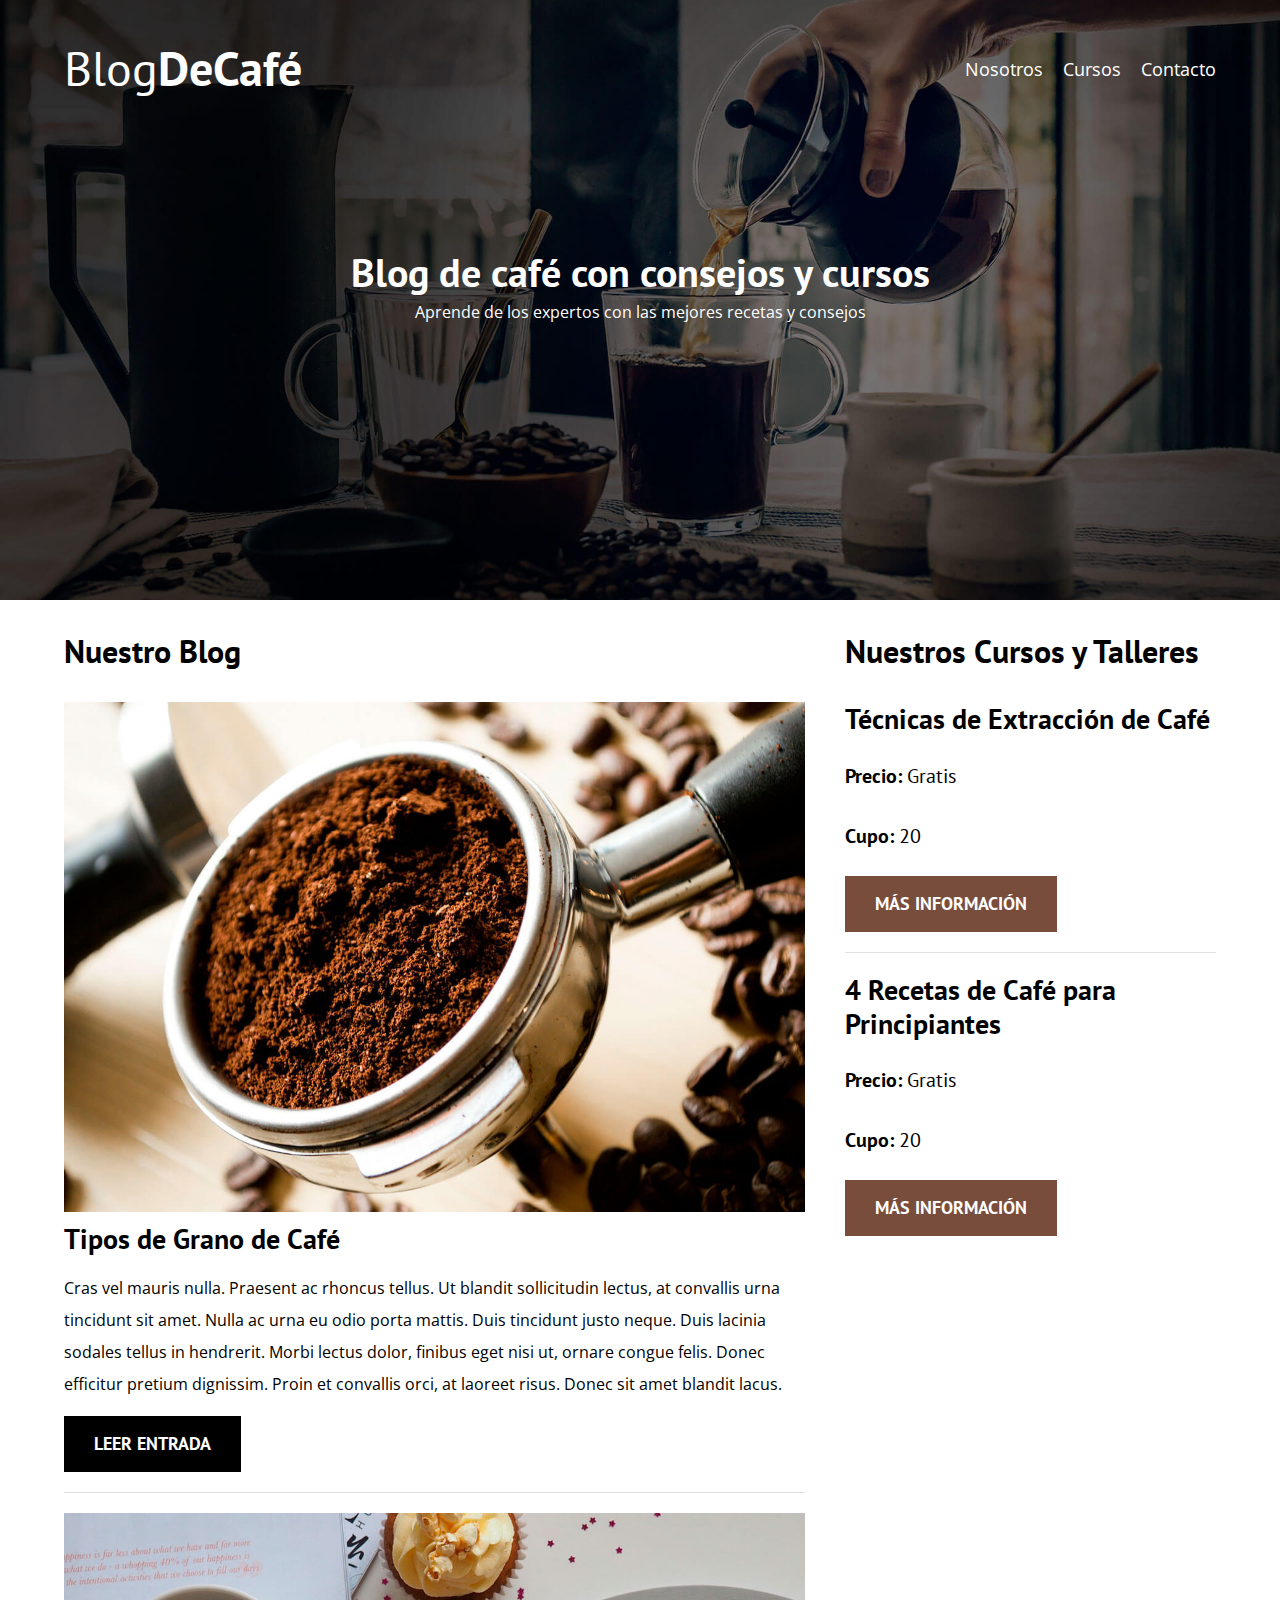
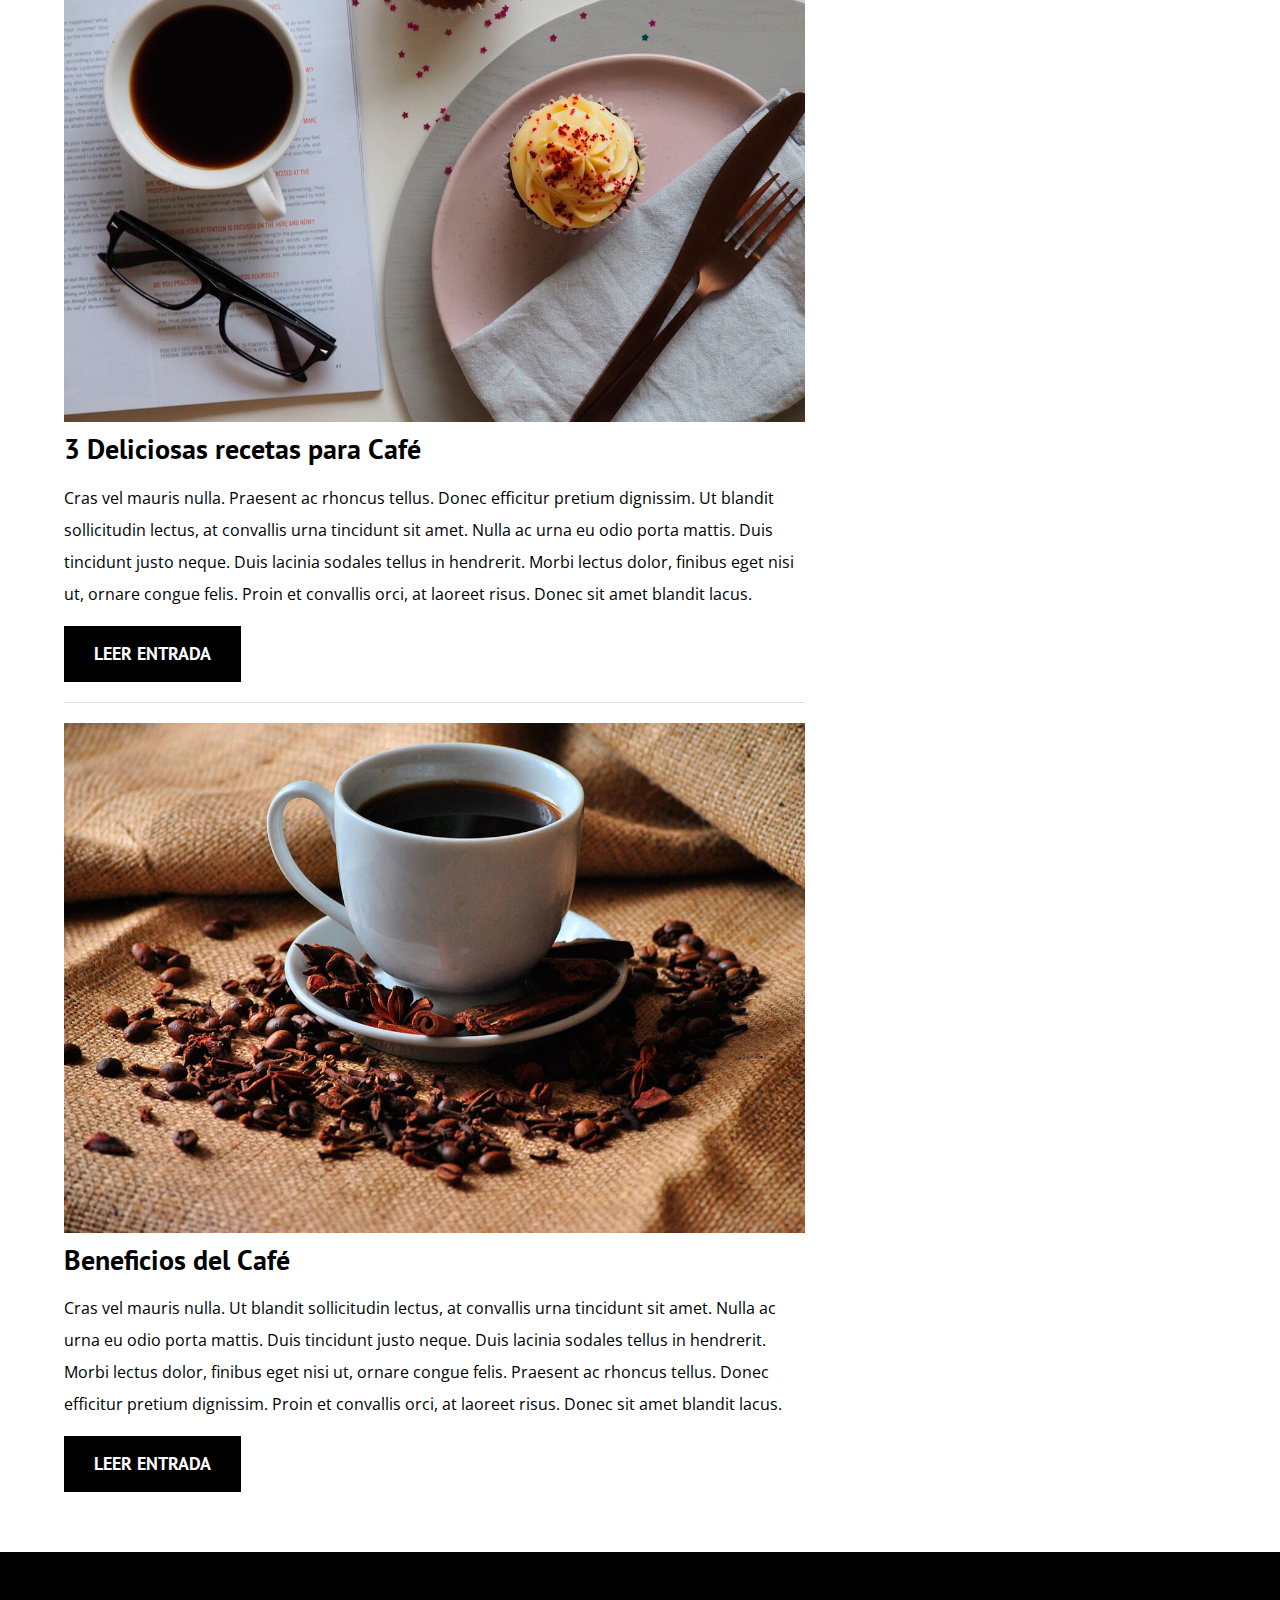
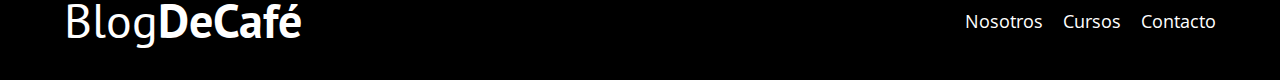
<file: index.html>
<!DOCTYPE html>
<html lang="en">
<head>
    <meta charset="UTF-8">
    <meta name="viewport" content="width=device-width, initial-scale=1.0">
    <title>BlogDeCafé</title>
    <link rel="stylesheet" href="css/normalize.css">
    <link rel="preconnect" href="https://fonts.googleapis.com">
    <link rel="preconnect" href="https://fonts.gstatic.com" crossorigin>
    <link href="https://fonts.googleapis.com/css2?family=Open+Sans&family=PT+Sans:wght@400;700&display=swap" rel="stylesheet">
    <link rel="stylesheet" href="css/style.css">
</head>
<body>

    <header class="header">

        <div class="contenedor">
            <div class="barra">
                <a class="logo" href="index.html">
                    <h1 class="logo__nombre no-margin centrar-texto">Blog<span class="logo__bold">DeCafé</span></h1> <!--span: no cambia la apariencia del elemento, pero es especialmente diseñado cuando queremos una variante de diseño en el texto-->
                </a>

                <nav class="navegacion">
                    <a href="nosotros.html" class="navegacion__enlace">Nosotros</a>
                    <a href="cursos.html" class="navegacion__enlace">Cursos</a>
                    <a href="contacto.html" class="navegacion__enlace">Contacto</a>
                </nav>
            </div>
        </div>

        <div class="header__texto">
            <h2 class="no-margin">Blog de café con consejos y cursos</h2>
            <p class="no-margin">Aprende de los expertos con las mejores recetas y consejos</p>
        </div>
    </header>

    <div class="contenedor contenido-principal">
        <main class="blog">
            <h3>Nuestro Blog</h3>
            
            <article class= "entrada"> <!--bloque con una entrada de blog-->
                <div class="entrada__imagen">
                    <img src="img/blog1.jpg" alt="imagen blog"> <!--siempre se requiere una imagen alterna-->
                </div>

                <div class="entrada__contenido">
                    <h4 class="no-margin">Tipos de Grano de Café</h4>
                    <p>Cras vel mauris nulla. Praesent ac rhoncus tellus. Ut blandit sollicitudin lectus, at convallis urna tincidunt sit amet. Nulla ac urna eu odio porta mattis. Duis tincidunt justo neque. Duis lacinia sodales tellus in hendrerit. Morbi lectus dolor, finibus eget nisi ut, ornare congue felis. Donec efficitur pretium dignissim. Proin et convallis orci, at laoreet risus. Donec sit amet blandit lacus.</p>
                    <a href="entrada.html" class="boton boton--primario">Leer Entrada</a>
                </div>
            </article> <!--cuando tienes un blog, entradas de un foro, o una seccion de noticias, se coloca en un article-->

            <article class= "entrada"> <!--bloque con una entrada de blog-->
                <div class="entrada__imagen">
                    <img src="img/blog2.jpg" alt="imagen blog"> <!--siempre se requiere una imagen alterna-->
                </div>

                <div class="entrada__contenido">
                    <h4 class="no-margin">3 Deliciosas recetas para Café</h4>
                    <p>Cras vel mauris nulla. Praesent ac rhoncus tellus. Donec efficitur pretium dignissim. Ut blandit sollicitudin lectus, at convallis urna tincidunt sit amet. Nulla ac urna eu odio porta mattis. Duis tincidunt justo neque. Duis lacinia sodales tellus in hendrerit. Morbi lectus dolor, finibus eget nisi ut, ornare congue felis. Proin et convallis orci, at laoreet risus. Donec sit amet blandit lacus.</p>
                    <a href="entrada.html" class="boton boton--primario">Leer Entrada</a>
                </div>
            </article> <!--cuando tienes un blog, entradas de un foro, o una seccion de noticias, se coloca en un article-->

            <article class= "entrada"> <!--bloque con una entrada de blog-->
                <div class="entrada__imagen">
                    <img src="img/blog3.jpg" alt="imagen blog"> <!--siempre se requiere una imagen alterna-->
                </div>

                <div class="entrada__contenido">
                    <h4 class="no-margin">Beneficios del Café</h4>
                    <p>Cras vel mauris nulla. Ut blandit sollicitudin lectus, at convallis urna tincidunt sit amet. Nulla ac urna eu odio porta mattis. Duis tincidunt justo neque. Duis lacinia sodales tellus in hendrerit. Morbi lectus dolor, finibus eget nisi ut, ornare congue felis. Praesent ac rhoncus tellus. Donec efficitur pretium dignissim. Proin et convallis orci, at laoreet risus. Donec sit amet blandit lacus.</p>
                    <a href="entrada.html" class="boton boton--primario">Leer Entrada</a>
                </div>
            </article> <!--cuando tienes un blog, entradas de un foro, o una seccion de noticias, se coloca en un article-->
        </main>
        <aside class="sidebar">
            <h3>Nuestros Cursos y Talleres</h3>

            <ul class="cursos no-padding"> <!--lista no ordenada-->
                <li class="widget-curso">
                    <h4 class="no-margin">Técnicas de Extracción de Café</h4>
                    <p class="widget-curso__label">Precio:
                        <span class="widget-curso__info">Gratis</span><!--Span no da estilos por si mismo pero permite una modificacion mas personalizada-->
                    </p>
                    <p class="widget-curso__label">Cupo:
                        <span class="widget-curso__info">20</span><!--Span no da estilos por si mismo pero permite una modificacion mas personalizada-->
                    </p>
                    <a href="entrada.html" class="boton boton--secundario">Más información</a>
                </li>

                <li class="widget-curso">
                    <h4 class="no-margin">4 Recetas de Café para Principiantes</h4>
                    <p class="widget-curso__label">Precio:
                        <span class="widget-curso__info">Gratis</span><!--Span no da estilos por si mismo pero permite una modificacion mas personalizada-->
                    </p>
                    <p class="widget-curso__label">Cupo:
                        <span class="widget-curso__info">20</span><!--Span no da estilos por si mismo pero permite una modificacion mas personalizada-->
                    </p>
                    <a href="entrada.html" class="boton boton--secundario">Más información</a>
                </li>
            </ul>
        </aside> <!--si tenemos una barra mas pequeña a un lado, esa debe de ir en el aside-->      
    </div>

    <footer class="footer">
        <div class="contenedor">
            <div class="barra">
                <a class="logo" href="index.html">
                    <h1 class="logo__nombre no-margin centrar-texto">Blog<span class="logo__bold">DeCafé</span></h1> <!--span: no cambia la apariencia del elemento, pero es especialmente diseñado cuando queremos una variante de diseño en el texto-->
                </a>

                <nav class="navegacion">
                    <a href="nosotros.html" class="navegacion__enlace">Nosotros</a>
                    <a href="cursos.html" class="navegacion__enlace">Cursos</a>
                    <a href="contacto.html" class="navegacion__enlace">Contacto</a>
                </nav>
            </div>
        </div>
    </footer>

</body>
</html>
</file>
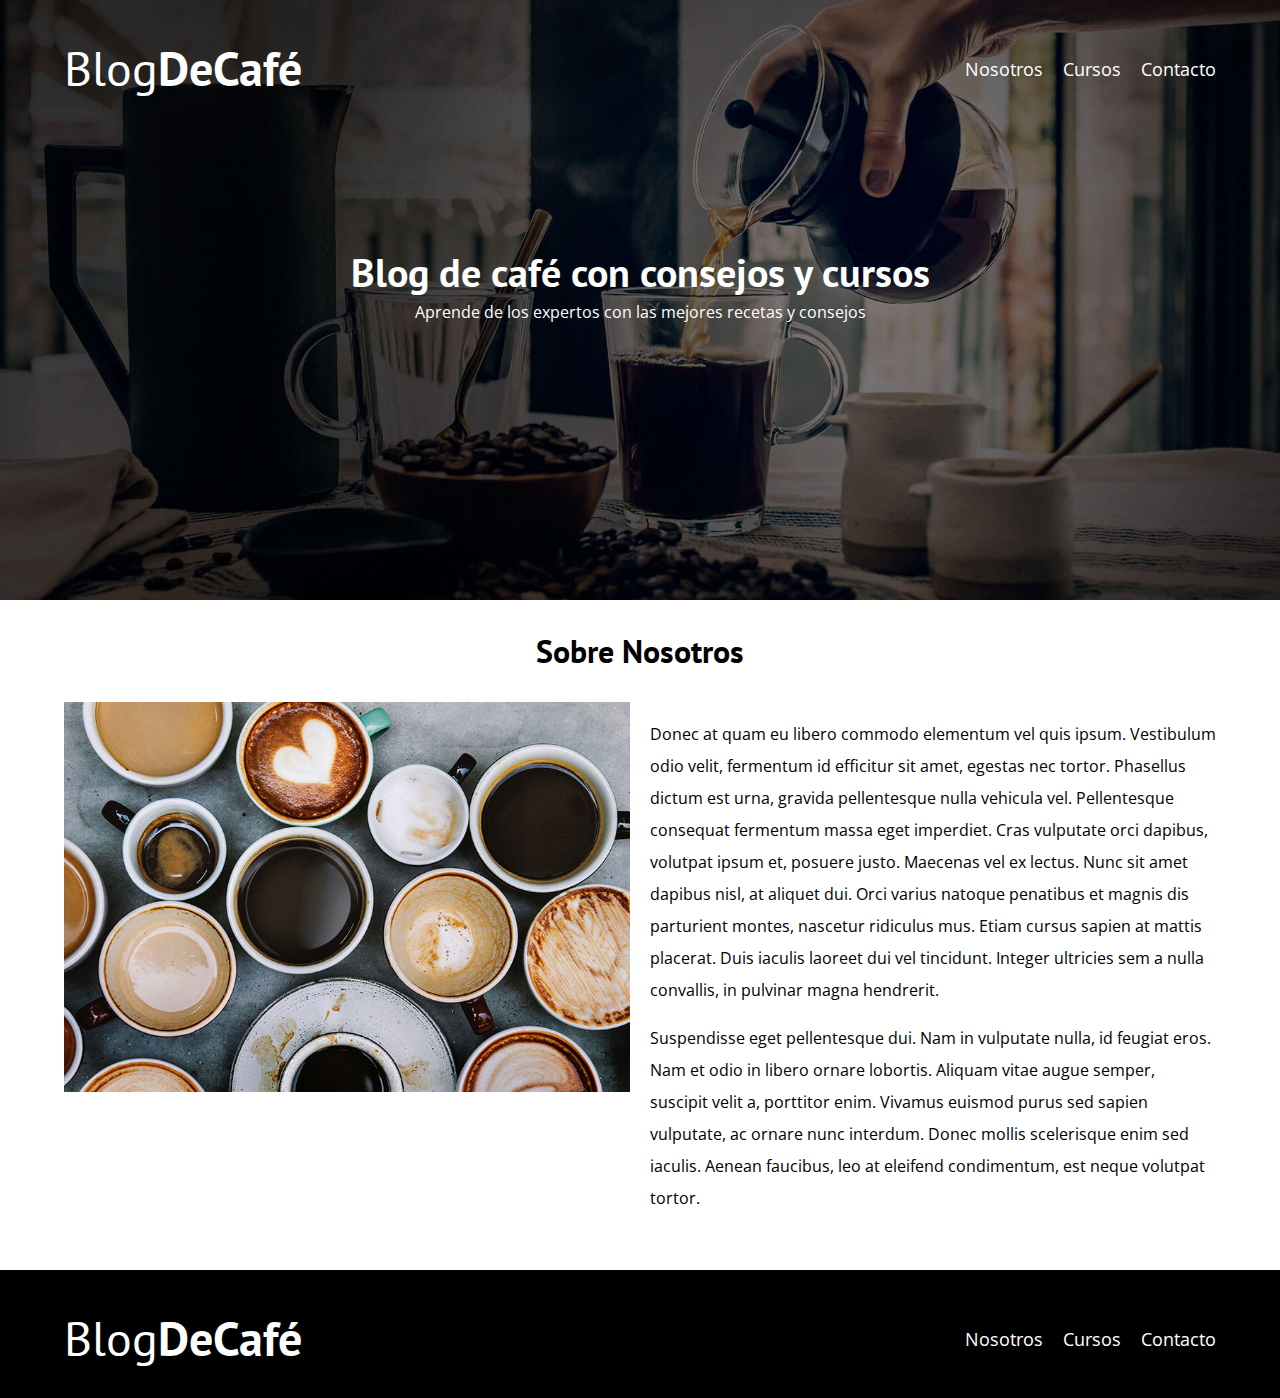
<file: nosotros.html>
<!DOCTYPE html>
<html lang="en">
<head>
    <meta charset="UTF-8">
    <meta name="viewport" content="width=device-width, initial-scale=1.0">
    <title>BlogDeCafé</title>
    <link rel="stylesheet" href="css/normalize.css">
    <link rel="preconnect" href="https://fonts.googleapis.com">
    <link rel="preconnect" href="https://fonts.gstatic.com" crossorigin>
    <link href="https://fonts.googleapis.com/css2?family=Open+Sans&family=PT+Sans:wght@400;700&display=swap" rel="stylesheet">
    <link rel="stylesheet" href="css/style.css">
</head>
<body>

    <header class="header">

        <div class="contenedor">
            <div class="barra">
                <a class="logo" href="index.html">
                    <h1 class="logo__nombre no-margin centrar-texto">Blog<span class="logo__bold">DeCafé</span></h1> <!--span: no cambia la apariencia del elemento, pero es especialmente diseñado cuando queremos una variante de diseño en el texto-->
                </a>

                <nav class="navegacion">
                    <a href="nosotros.html" class="navegacion__enlace">Nosotros</a>
                    <a href="cursos.html" class="navegacion__enlace">Cursos</a>
                    <a href="contacto.html" class="navegacion__enlace">Contacto</a>
                </nav>
            </div>
        </div>

        <div class="header__texto">
            <h2 class="no-margin">Blog de café con consejos y cursos</h2>
            <p class="no-margin">Aprende de los expertos con las mejores recetas y consejos</p>
        </div>
    </header>

    <main class="contenedor">
        <h3 class="centrar-texto">Sobre Nosotros</h3>
        
        <div class="sobre-nosotros">
            <div class="sobre-nosotros__imagen"> <!--bloque-->
                <img src="img/nosotros.jpg" alt="imagen nosotros">
            </div>
            <div class="sobre-nosotros__texto">
                <p>Donec at quam eu libero commodo elementum vel quis ipsum. Vestibulum odio velit, fermentum id efficitur sit amet, egestas nec tortor. Phasellus dictum est urna, gravida pellentesque nulla vehicula vel. Pellentesque consequat fermentum massa eget imperdiet. Cras vulputate orci dapibus, volutpat ipsum et, posuere justo. Maecenas vel ex lectus. Nunc sit amet dapibus nisl, at aliquet dui. Orci varius natoque penatibus et magnis dis parturient montes, nascetur ridiculus mus. Etiam cursus sapien at mattis placerat. Duis iaculis laoreet dui vel tincidunt. Integer ultricies sem a nulla convallis, in pulvinar magna hendrerit. </p>
                <p>Suspendisse eget pellentesque dui. Nam in vulputate nulla, id feugiat eros. Nam et odio in libero ornare lobortis. Aliquam vitae augue semper, suscipit velit a, porttitor enim. Vivamus euismod purus sed sapien vulputate, ac ornare nunc interdum. Donec mollis scelerisque enim sed iaculis. Aenean faucibus, leo at eleifend condimentum, est neque volutpat tortor. </p>
            </div>
        </div>
    </main>

    <footer class="footer">
        <div class="contenedor">
            <div class="barra">
                <a class="logo" href="index.html">
                    <h1 class="logo__nombre no-margin centrar-texto">Blog<span class="logo__bold">DeCafé</span></h1> <!--span: no cambia la apariencia del elemento, pero es especialmente diseñado cuando queremos una variante de diseño en el texto-->
                </a>

                <nav class="navegacion">
                    <a href="nosotros.html" class="navegacion__enlace">Nosotros</a>
                    <a href="cursos.html" class="navegacion__enlace">Cursos</a>
                    <a href="contacto.html" class="navegacion__enlace">Contacto</a>
                </nav>
            </div>
        </div>
    </footer>

</body>
</html>
</file>
<file: css/style.css>
:root { /*registro de custom properties*/
    --fuenteHeading: 'PT Sans', sans-serif;
    --fuenteParrafos: 'Open Sans', sans-serif;

    --gris: #e1e1e1;
    --primario: #784D3C; 
    --blanco: #ffffff;
    --negro: #000000;
}

html { /*para que el border no afecte el ancho de nuestros elementos*/
    box-sizing: border-box;
    font-size: 62.5%; /*1 rem = 10px*/
}
*, *:before, *:after { /*hereda del elemento padre*/
    box-sizing: inherit;
}
body {
    font-family: var(--fuenteParrafos);
    font-size: 1.6rem;
    line-height: 2;
}

/**Globales**/ /*--> lo que se va a utilizar mas de una vez es conveniente colocarlo en globales*/
.contenedor {
    width: min(90%, 120rem);
    margin: 0 auto; /*se centra por si mismo ya que no utilizaremos display flex*/
}

a { /*quita el interlineado a todos los enlaces*/
    text-decoration: none;
}
h1, h2, h3, h4 { /*sistema de headings*/
    font-family: var(--fuenteHeading);
    line-height: 1.2;
}
h1 {
    font-size: 4.8rem;
}
h2 {
    font-size: 4rem;
}
h3 {
    font-size: 3.2rem;
}
h4 {
    font-size: 2.8rem;
}
img {
    max-width: 100%;
}

/**Utilidades**/
.no-margin {
    margin: 0;
}
.no-padding {
    padding: 0;
}
.centrar-texto {
    text-align: center;
}

/**Header**/
.header {
    background-image: url(../img/banner.jpg);
    height: 60rem;
    background-size: cover;
    background-repeat: no-repeat;
    background-position: center center; /*para alinear la imagen con la resolucion*/
}
.header__texto {
    text-align: center;
    color: var(--blanco);
    margin-top: 5rem;
}
@media (min-width: 768px) {
    .header__texto {
        margin-top: 15rem;
    }
}

.barra {
    padding-top: 4rem;
}

@media (min-width: 768px) {
    .barra { 
        display: flex;
        justify-content: space-between; /*alinea horizontalmente*/
        align-items: center; /*alinea verticalmente*/
    }
}
.logo {
    color: var(--blanco);
}
.logo__nombre {
    font-weight: 400;
}
.logo__bold {
    font-weight: 700;
}

@media (min-width: 768px) {
    .navegacion {
        display: flex;
        gap: 2rem;
    }
}
.navegacion__enlace {
    display: block; /*para que los elementos esten uno debajo del otro*/
    text-align: center;
    font-size: 1.8rem;
    color: var(--blanco);
}

@media (min-width: 768px) {
    .contenido-principal {
        display: grid;
        grid-template-columns: 2fr 1fr;
        column-gap: 4rem;
    }
}

.entrada {
    border-bottom: 1px solid var(--gris);
    margin-bottom: 2rem;
}
.entrada:last-of-type { /*hace que el ultimo article no tenga border*/
    border: none;
    margin-bottom: 0; 
}

.boton {
    display: block;
    font-family: var(--fuenteHeading);
    color: var(--blanco);
    text-align: center;
    padding: 1rem 3rem;
    font-size: 1.8rem;
    text-transform: uppercase;
    font-weight: 700;
    margin-bottom: 2rem;
}
@media (min-width: 768px) {
    .boton {
        display:inline-block; /*permite utilizar las propiedades de display block y display inline*/
    }
}
.boton--primario { /*el doble guion significa que es un modificador*/ 
    background-color: var(--negro);
}
.boton--secundario {
    background-color: var(--primario);
}

.cursos {
    list-style: none;
}

.widget-curso {
    border-bottom: 1px solid var(--gris);
    margin-bottom: 2rem;
}
.widget-curso:last-of-type {
    border: none;
    margin-bottom: 0;
}
.widget-curso__label {
    font-family: var(--fuenteHeading);
    font-weight: bold;
}
.widget-curso__info {
    font-weight: normal;
}
.widget-curso__label,
.widget-curso__info {
    font-size: 2rem;
}

.footer {
    background-color: var(--negro);
    padding-bottom: 3rem;
    margin-top: 4rem;
}

@media (min-width: 768px) {
    .sobre-nosotros {
        display: grid;
        grid-template-columns: repeat(2, 1fr);
        column-gap: 2rem;
    }
}
</file>
